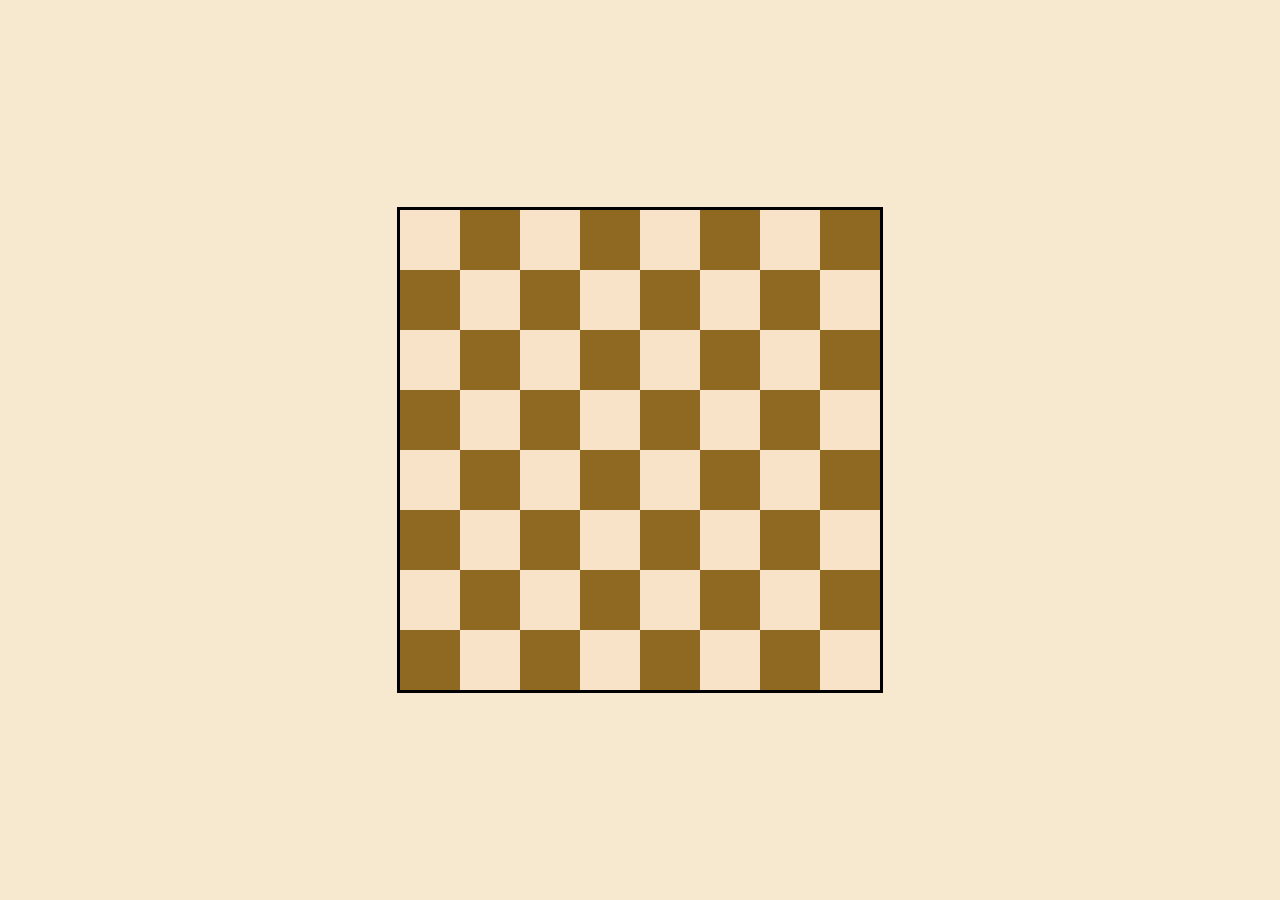
<file: src/assets/pages/jogar.html>
<!DOCTYPE html>
<html lang="pt-BR">

<head>
    <meta charset="UTF-8">
    <meta name="viewport" content="width=device-width, initial-scale=1.0">
    <title>Jogar</title>
    <link rel="stylesheet" href="/src/assets/css/style.css">
</head>

<body>
    <div class="borda">
        <div class="tabuleiro"></div>
    </div>
    <script src="/src/assets/js/scrypt.js"></script>
</body>

</html>
</file>
<file: src/assets/css/style.css>
* {
  padding: 0;
  margin: 0;
  box-sizing: border-box;
}

body {
  background-color: #ebc28460;
}

.topo {
  display: flex;
  align-items: center;
  justify-content: center;
  padding: 40px;
  font-family: Arial, Helvetica, sans-serif;
  background-color: #684503;
  background: linear-gradient(1540deg, #876203, #f2cf75);
  color: #ffff;
  box-shadow: 0px 0px 5px;
}

.container {
  display: flex;
  align-items: center;
  justify-content: center;
}

.quadro {
  border: solid 1px;
  background-color: #f5c05e9c;
  display: flex;
  flex-direction: column;
  gap: 20px;
  align-items: center;
  justify-content: center;
  height: 100px;
  width: 220px;
  margin: 100px;
  border-radius: 20px;
  box-shadow: 0px 2px 5px;
  overflow: hidden;

}

.image {
  opacity: 0.4;
  background-repeat: no-repeat;
}

button {
  background-color: #936407;
  color: azure;
  border: solid 0px;
  border-radius: 9px;
  height: 55px;
  width: 150px;
  font-size: 17px;
  transition: background-color 0.4s ease, transform 0.4s ease
}

button:hover {
  background-color: #573b06;
  cursor: pointer;
  color: #fbdf99;
  transition: all;
  transform: scale(1.05);
}

.branco {
  background-color: rgb(248, 227, 201);
  width: 60px;
  height: 60px;
}

.preto {
  background-color: rgb(143, 104, 33);
  width: 60px;
  height: 60px;
}

.tabuleiro {
  box-sizing: content-box;
  height: 480px;
  width: 480px;
  display: grid;
  grid-template-columns: repeat(8, 60px);
  grid-template-rows: repeat(8, 60px);
  border: solid;
  
}

.borda {
  display: flex;
  align-items:center;
  justify-content: center;
  height: 100vh;
}
</file>
